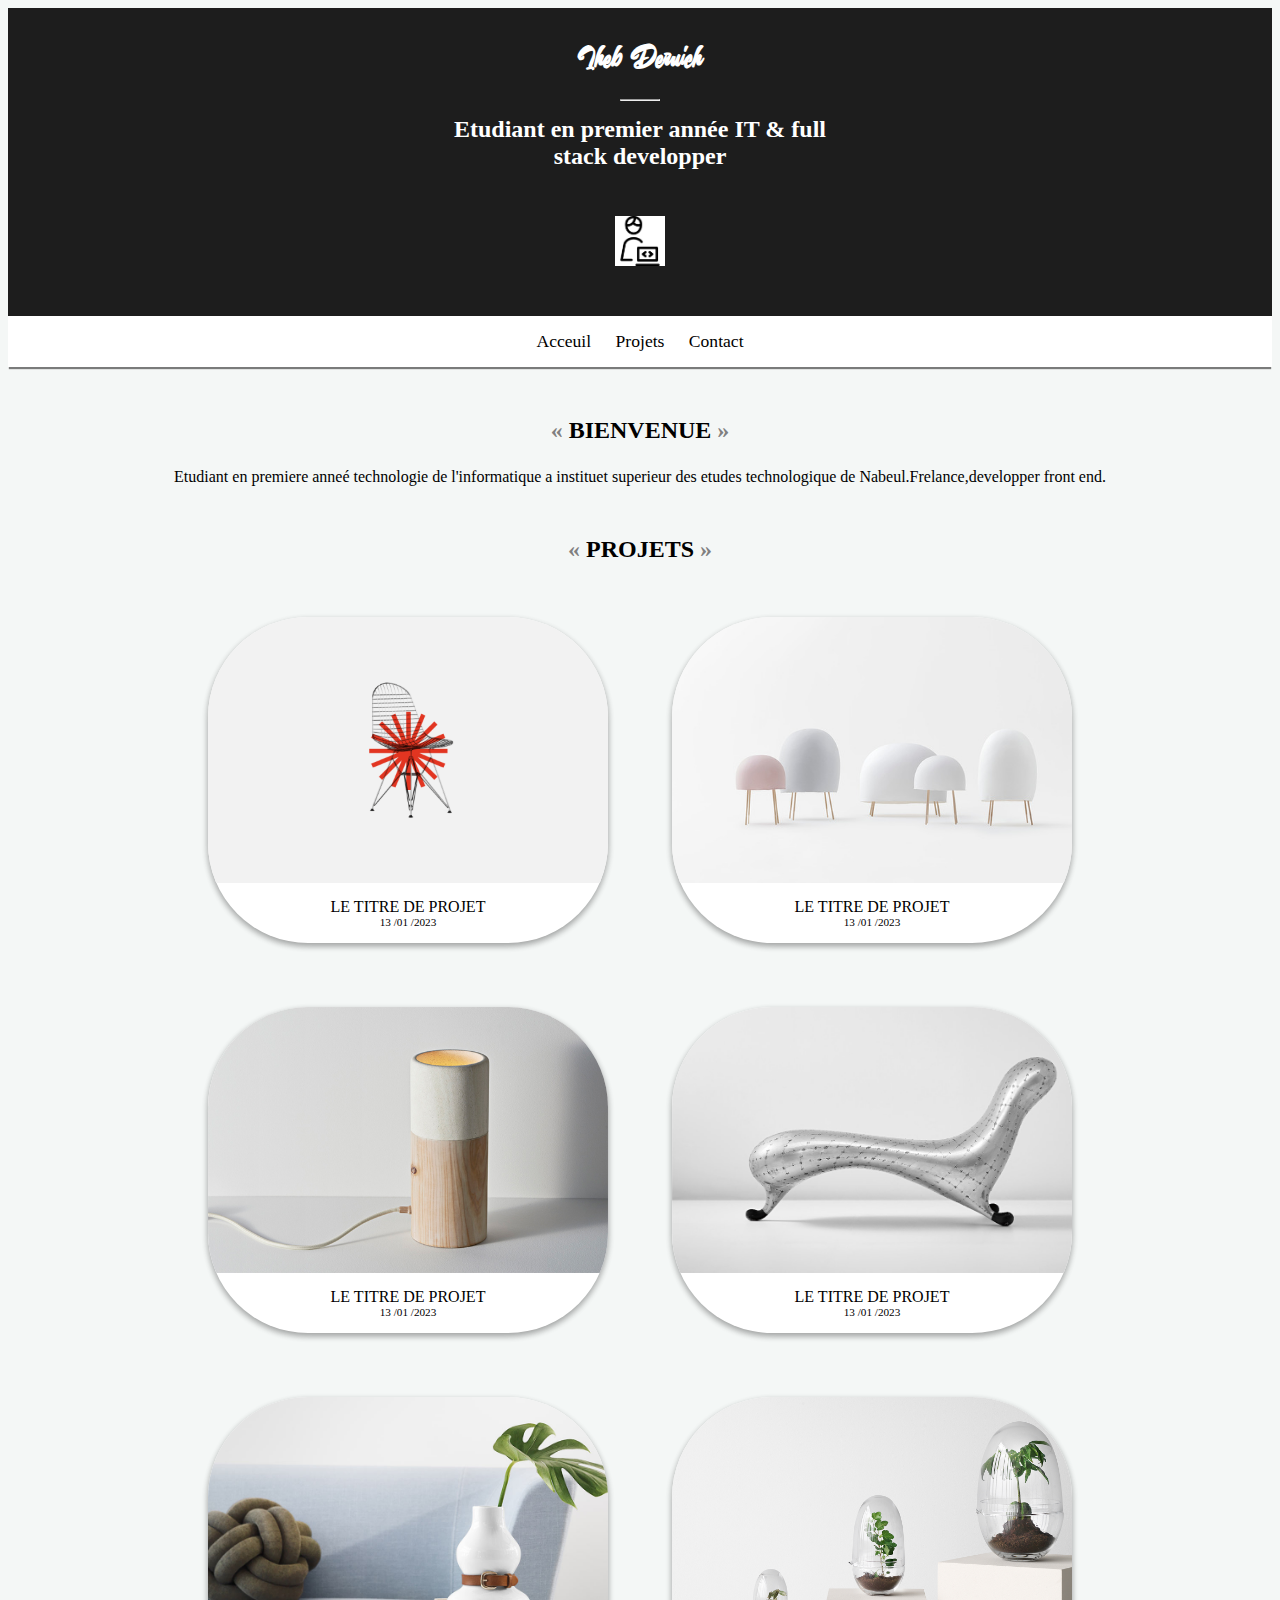
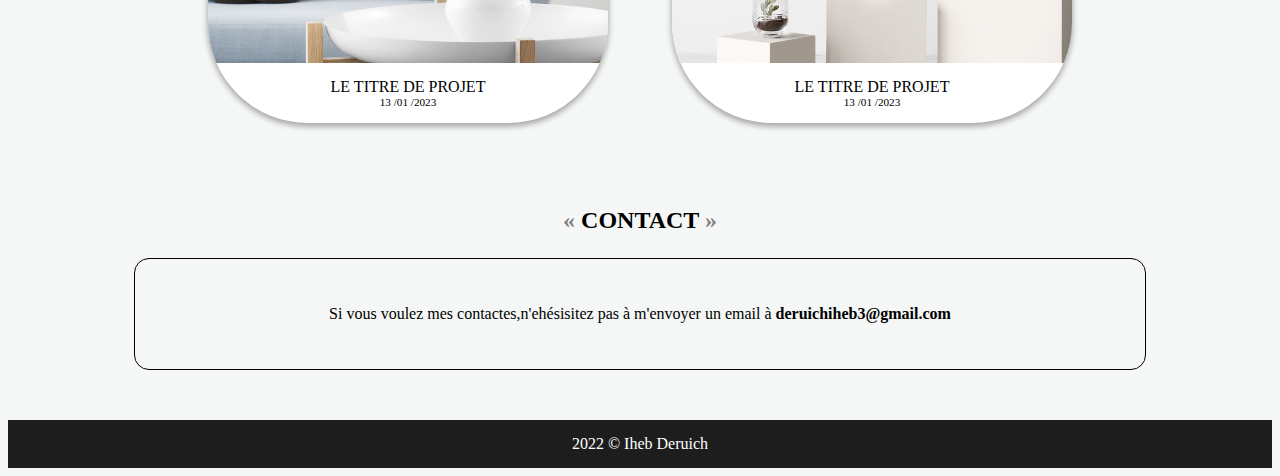
<file: index.html>
<!DOCTYPE html>
<html>
<head>
	<meta charset="utf-8">
	<title> Iheb Deruich</title>
	<link type="text/css" href="designer/default.css" rel="stylesheet" >
	<meta name="viewport" content="width=device-width"><!-- width=device-width c'est a dire la largeur de mon site et égal a la largeur d'ecran -->
	<link rel="icon" type="image/png" href="images/favicon.png"><!-- pour la favicon de mon site-->
</head>
<!--corps de site-->
<body>

    <header>
		<h1>Iheb Deruich</h1>
		<!-- Statue -->
		<hr class="spar">

		<h2>Etudiant en premier année IT & full stack developper</h2>
		<!-- logo-->
		<figure>
		    <img src="images/images.png" alt="logo" title="ceci est mon logo" id="logo" >
		</figure>
	</header>
	<!--Menu-->
	<nav>
		<ul>
			<li><a href="index.html" title="Accéder a la page index">Acceuil</a></li>
			<li><a href="#projets">Projets</a></li>
			<li><a href="#contact">Contact</a></li>
		</ul>
	</nav>
	<div class="contener">
		<!--Presentation-->
		<section>
			<h3>Bienvenue</h3>
			<!--Description-->
			<p>
				Etudiant en premiere anneé technologie de l'informatique a instituet superieur des etudes technologique de Nabeul.Frelance,developper front end.
			</p>
	    </section>
	    <!--Les projets-->
	    <section>
	    	<h3>Projets</h3>
	    	<!--conteneur-->
	    	<div id="projets">
	    		<!--projet 1-->
	    		<div class="projet">
	    			<a href="premier projet.html">
	    				<div class="images">
	    					<img src="images/illustration_1.png" alt="mon premier projet">
	    				</div>
	    				<span>Le titre de projet</span>
	    				<span class="date-projet">13 /01 /2023</span>
	    			</a>
	    			
	    		</div>
	    		
	    	    <!--projet 2-->
	    		<div class="projet">
	    			<a href="premier projet.html">
	    				<div class="images">
	    					<img src="images/illustration_2.jpg" alt="mon premier projet">
	    				</div>
	    				<span>Le titre de projet</span>
	    				<span class="date-projet">13 /01 /2023</span>
	    			</a>
	    			
	    		</div>
	    		<!--projet 3-->
	    		<div class="projet">
	    			<a href="premier projet.html">
	    				<div class="images">
	    					<img src="images/illustration_3.jpg" alt="mon premier projet">
	    				</div>
	    				<span>Le titre de projet</span>
	    				<span class="date-projet">13 /01 /2023</span>
	    			</a>
	    	
	    		</div>
	    		<!--projet 4-->
	    		<div class="projet">
	    			<a href="premier projet.html">
	    				<div class="images">
	    					<img src="images/illustration_4.jpg" alt="mon premier projet">
	    				</div>
	    				<span>Le titre de projet</span>
	    				<span class="date-projet">13 /01 /2023</span>
	    			</a>
	    			
	    		</div>
	    		<!--projet 5-->
	    		<div class="projet">
	    			<a href="premier projet.html">
	    				<div class="images">
	    					<img src="images/illustration_5.jpg" alt="mon premier projet">
	    				</div>
	    				<span>Le titre de projet</span>
	    				<span class="date-projet">13 /01 /2023</span>
	    			</a>
	    			
	    		</div>
	    		<!--projet 6-->
	    		<div class="projet">
	    			<a href="premier projet.html">
	    				<div class="images">
	    					<img src="images/illustration_6.jpg" alt="mon premier projet">
	    				</div>
	    				<span>Le titre de projet</span>
	    				<span class="date-projet">13 /01 /2023</span>
	    			</a>
					
	    			
	    		</div>
	    	</div>
	    </section>
	    <!--Contact-->
	    <section>
	    	<h3>Contact</h3>
	    	<!--Description-->
	    	<div id="contact">
	    	<p>
	    		Si vous voulez mes contactes,n'ehésisitez pas à m'envoyer un email à <a href="mailto:deruichiheb3@gmail.com"><b>deruichiheb3@gmail.com</b></a>
	    	</p>
	        </div>
	    </section>
    </div>
    <footer>
    	<span>2022 &copy; Iheb Deruich </span>
    </footer>

</body>
</html>
</file>
<file: designer/default.css>
/*commentaire en css*/
/* les balise inline: <a></a><span></span> ne fait pas un retour a ligne*/
/* les balise block: <p></p><div></div> fait un retour a la ligne*/
body{
	background-color: #F4F7F6;
}
header{
	text-align: center;
	background-color: #1D1D1D;
	color: white;
	padding-bottom: 30px;
}
section{
	text-align: center;
	margin-top: 50px;
}
h1{
    font-family: 'regular';
    text-align: center;
    margin-top: 0;
    padding-top: 30px;
}
.spar{
	width: 40px;
	height: 1px;
	margin-top: 15px;
	margin-bottom: 15px;
	margin-left: auto;
	margin-right: auto;
	display: block;
	background-color: #999999;

}
h2{
	
	font-size: 1.5em;
	width: 400px;
	margin: auto;
  }	
h3:before{
	content: "« ";
	color: gray;
}

h3{
	font-size: 1.5em;
	text-transform: uppercase;
}
h3:after{
	content: " »";
	color: gray;
}
nav{
	text-align: center;
	background-color: #FFFFFF;
	box-shadow: 0px 3px 1px -1px rgba(0, 0, 0, 0.5);
	font-size: 1.1em;
	padding: 15px;

}
li:hover{
	font-weight: bold;
}
footer{
	background-color: #1D1D1D;
	color: white;
	text-align: center;
	padding: 15px;
	flex: box
}
#contact{
	border: 1px black solid;
	border-radius: 15px;
	padding: 30px;
	margin-bottom: 50px;


}

a{
	text-decoration: none; /*pour supprimer le underline */
	color: black;
}
ul{
	padding: 0;/*pour decaler la list au debut de page*/
	display: inline;
	
}
li{
	list-style-type: none; /*pour supprimer les points des puces*/
	display: inline; /*pour que la liste soit horizontalement*/
	padding: 10px;
}
#logo{
	margin-top: 30px;
	width: 50px;

}
.contener{
	width: 80%;
	margin: auto;

}
.images{
	width: 400px;
	height: 266px;
	overflow: hidden;
	margin-bottom: 15px;
}
.projet img{
	min-width: 400px;
	height: 266px;

}
.projet .date-projet{
	font-size: 0.7em;
	display: block;
}
.projet span{
	text-transform: uppercase;
}
.projet{
	width: 400px;
    margin: 30px;
    display: inline-block;
    background: white;
    padding-bottom: 15px;
    border: 0px black solid;
	border-radius: 100px;
	overflow: hidden;/* tout ce qui passe les coins de div sera caché(image)*/
	box-shadow: 0 3px 6px rgba(0,0,0,0.16), 0 3px 6px rgba(0,0,0,0.23);
}
.projet:hover{
	box-shadow: 0 14px 28px rgba(0,0,0,0.25), 0 10px 10px rgba(0,0,0,0.22);
	transition: 0.3s;/*le duree de l'ombre */
}
#projets{
	
	justify-content: space-between;

}
*{
	box-sizing: border-box;
}

.vedeo-projet video, .vedeo-projet audio{
  width: 80%;
}

/*Police*/
@font-face{
      font-family: 'regular';
      src: url('../src/regular.ttf') format('truetype');
  }
/*media*/
@media all and (max-width: 1000px){
	.projet{width: 100%; margin: 15px auto;}
	.projet img {width: 100%;min-width: auto; height: auto;}
	.projet .images{width: 100%; height: auto;}
     header h2{width: 90%;}
 }
:root{

	}/*root = racine <=> html quand j'applique le selecteur root c'est exactement comme j'ecrire html{} 
	ce selecteur est utilise surtout avec les variable*/

/*
Iphone : 980px
*/
</file>
